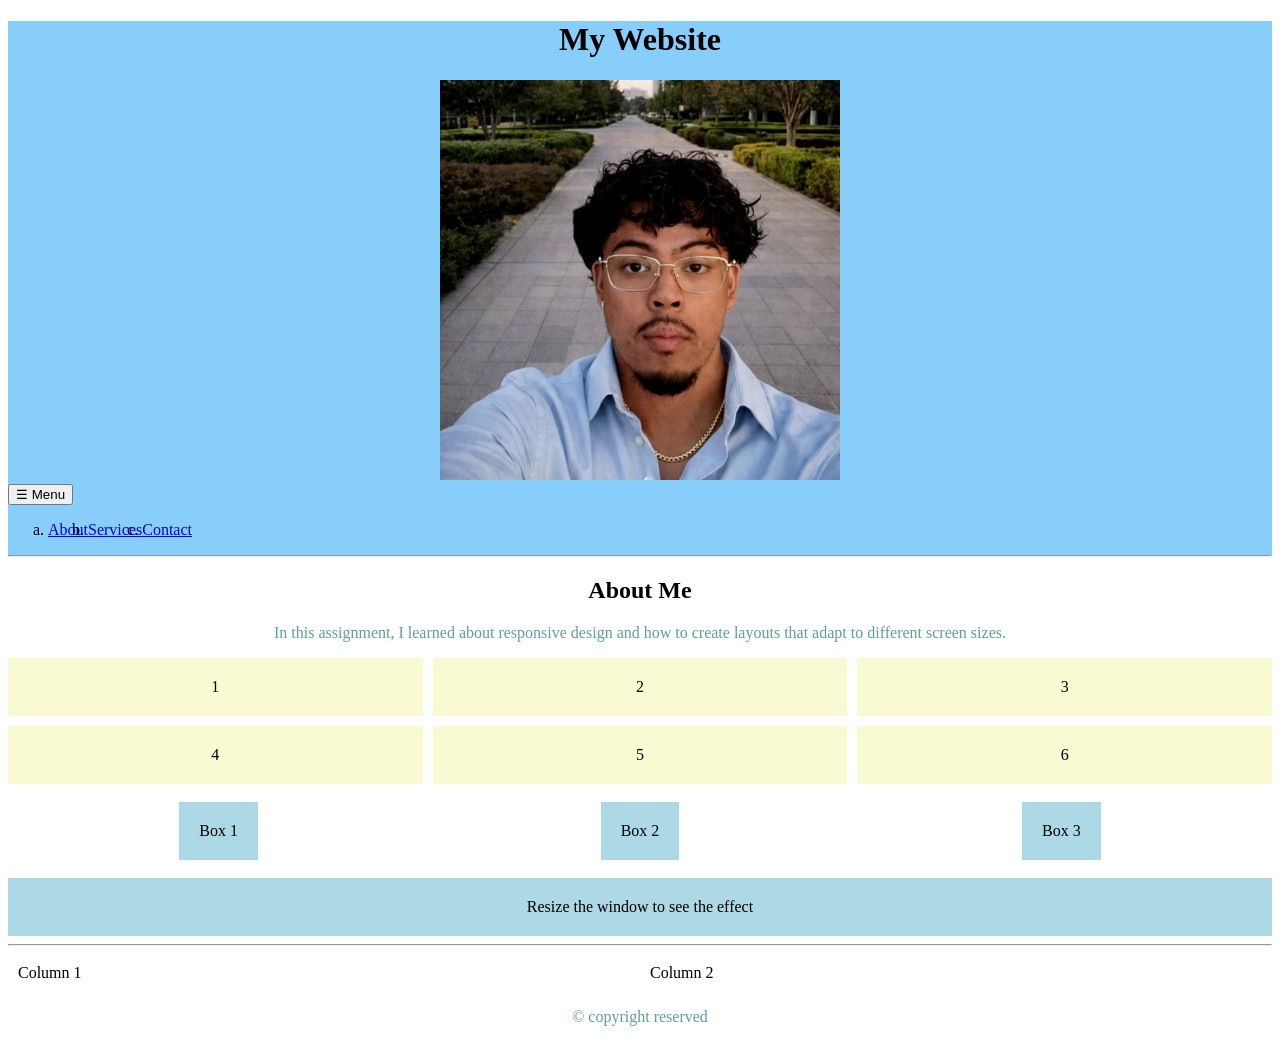
<file: WS05_Responsive_Design/index.html>
<!DOCTYPE html>
<html lang="en">
<head>
  <meta charset="UTF-8">
  <meta name="viewport" content="width=device-width, initial-scale=1.0">
  <title>WS04: Page Layout</title>
  <link rel="stylesheet" href="./styles.css">
</head>
<body>
  <header>
    <h1>My Website</h1>
    <img src="./images/Li%20PP.jpg" alt="Responsive Image" class="responsive-image">
    <nav class="responsive-nav">
      <button class="menu-toggle">☰ Menu</button>
      <ul class="nav-list">
        <li><a href="#about">About</a></li>
        <br>
        <li><a href="#services">Services</a></li>
        <br>
        <li><a href="#contact">Contact</a></li>
      </ul>
    </nav>
    <hr>
  </header>

  <main>
    <section id="about">
      <h2>About Me</h2>
      <p>
        In this assignment, I learned about responsive design and how to
        create layouts that adapt to different screen sizes.
      </p>
    </section>

    <div class="grid-container">
      <div class="grid-item">1</div>
      <div class="grid-item">2</div>
      <div class="grid-item">3</div>
      <div class="grid-item">4</div>
      <div class="grid-item">5</div>
      <div class="grid-item">6</div>
    </div>
    <br>
    <div class="flex-container">
      <div class="box">Box 1</div>
      <div class="box">Box 2</div>
      <div class="box">Box 3</div>
    </div>
    <br>
    <div class="media-query-box">Resize the window to see the effect</div>
    <hr>

    <div class="responsive-container">
      <div class="column">Column 1</div>
      <div class="column">Column 2</div>
    </div>
  </main>

  <footer>
    <p>&copy; copyright reserved</p>
  </footer>
</body>
</html>
</file>
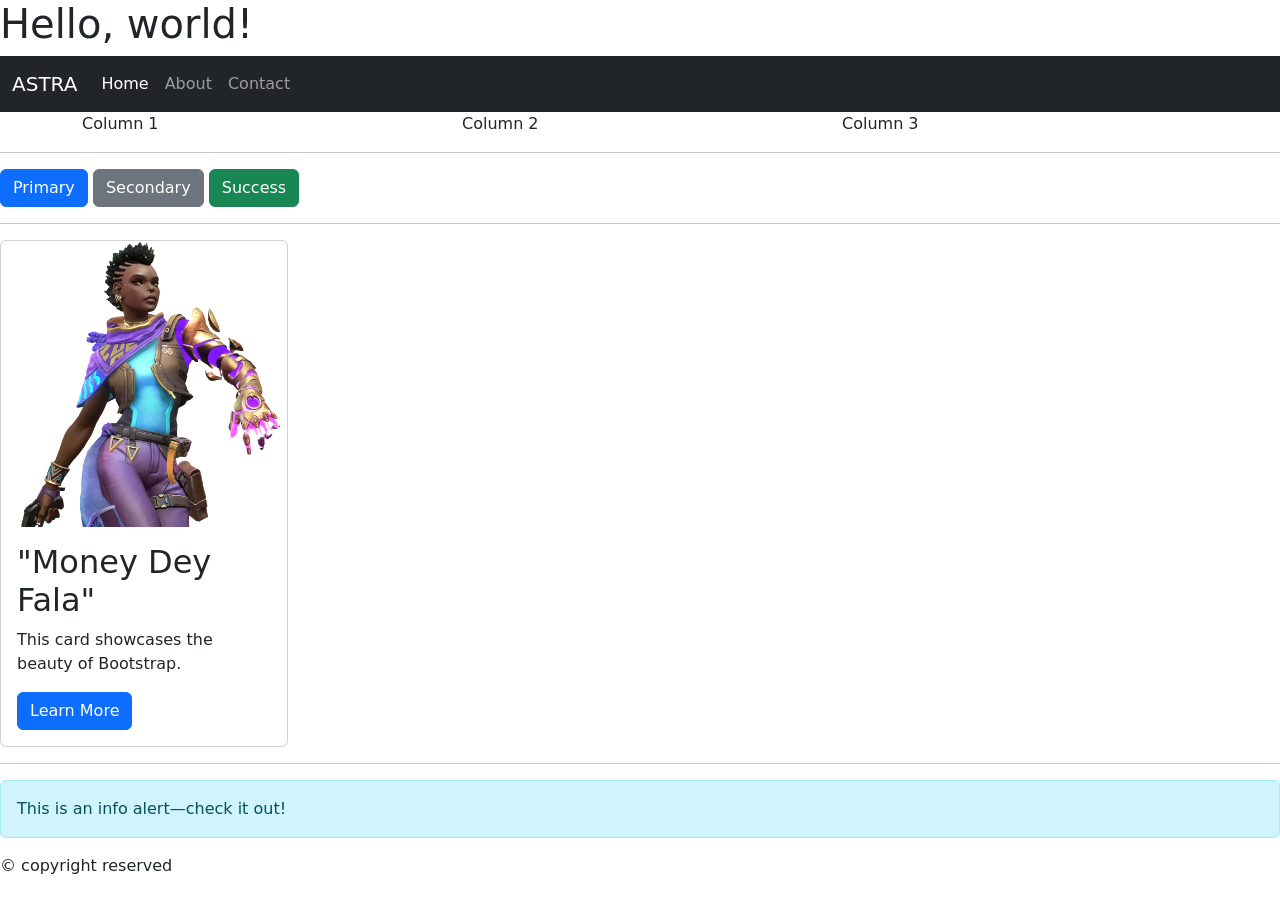
<file: WS06_Bootsrap/index.html>
<!DOCTYPE html>
<html lang="en">
  <head>
    <meta charset="utf-8">
    <meta name="viewport" content="width=device-width, initial-scale=1">
    <title>Bootstrap demo</title>
    <!-- Bootstrap CSS -->
    <link href="https://cdn.jsdelivr.net/npm/bootstrap@5.3.0/dist/css/bootstrap.min.css" rel="stylesheet">

    <!-- Bootstrap JavaScript (place before closing </body> tag) -->
    <script src="https://cdn.jsdelivr.net/npm/bootstrap@5.3.0/dist/js/bootstrap.bundle.min.js"></script>
    <link rel="icon" type="image/x-icon" href="./images/IMG_4560.ico">
  </head>
  <body>
    <header>
      <h1>Hello, world!</h1>
      <nav class="navbar navbar-expand-lg navbar-dark bg-dark">
        <div class="container-fluid">
          <a class="navbar-brand" href="#">ASTRA</a>
          <button class="navbar-toggler" type="button" data-bs-toggle="collapse" data-bs-target="#navbarNav" aria-controls="navbarNav" aria-expanded="false" aria-label="Toggle navigation">
            <span class="navbar-toggler-icon"></span>
          </button>
          <div class="collapse navbar-collapse" id="navbarNav">
            <ul class="navbar-nav me-auto mb-2 mb-lg-0">
              <li class="nav-item">
                <a class="nav-link active" aria-current="page" href="#">Home</a>
              </li>
              <li class="nav-item"><a class="nav-link" href="#">About</a></li>
              <li class="nav-item"><a class="nav-link" href="#">Contact</a></li>
            </ul>
          </div>
        </div>
      </nav>
    </header>
    <main>
      <div class="container">
        <div class="row">
          <div class="col-md-4 col-12">Column 1</div>
          <div class="col-md-4 col-12">Column 2</div>
          <div class="col-md-4 col-12">Column 3</div>
        </div>
      </div>
      <hr>
      <button class="btn btn-primary">Primary</button>
      <button class="btn btn-secondary">Secondary</button>
      <button class="btn btn-success">Success</button>
      <hr>
      <div class="card" style="width: 18rem">
        <img src="./images/astra-MAINN.webp" class="card-img-top" alt="Card Image">
        <div class="card-body">
          <h2 class="card-title">"Money Dey Fala"</h2>
          <p class="card-text">
            This card showcases the beauty of Bootstrap.
          </p>
          <a href="#" class="btn btn-primary">Learn More</a>
        </div>
      </div>
      <hr>
      <div class="alert alert-info" role="alert">
        This is an info alert—check it out!
      </div>
    </main>
    <footer>
      <p>&copy; copyright reserved</p>
    </footer>
  </body>
</html>
</file>
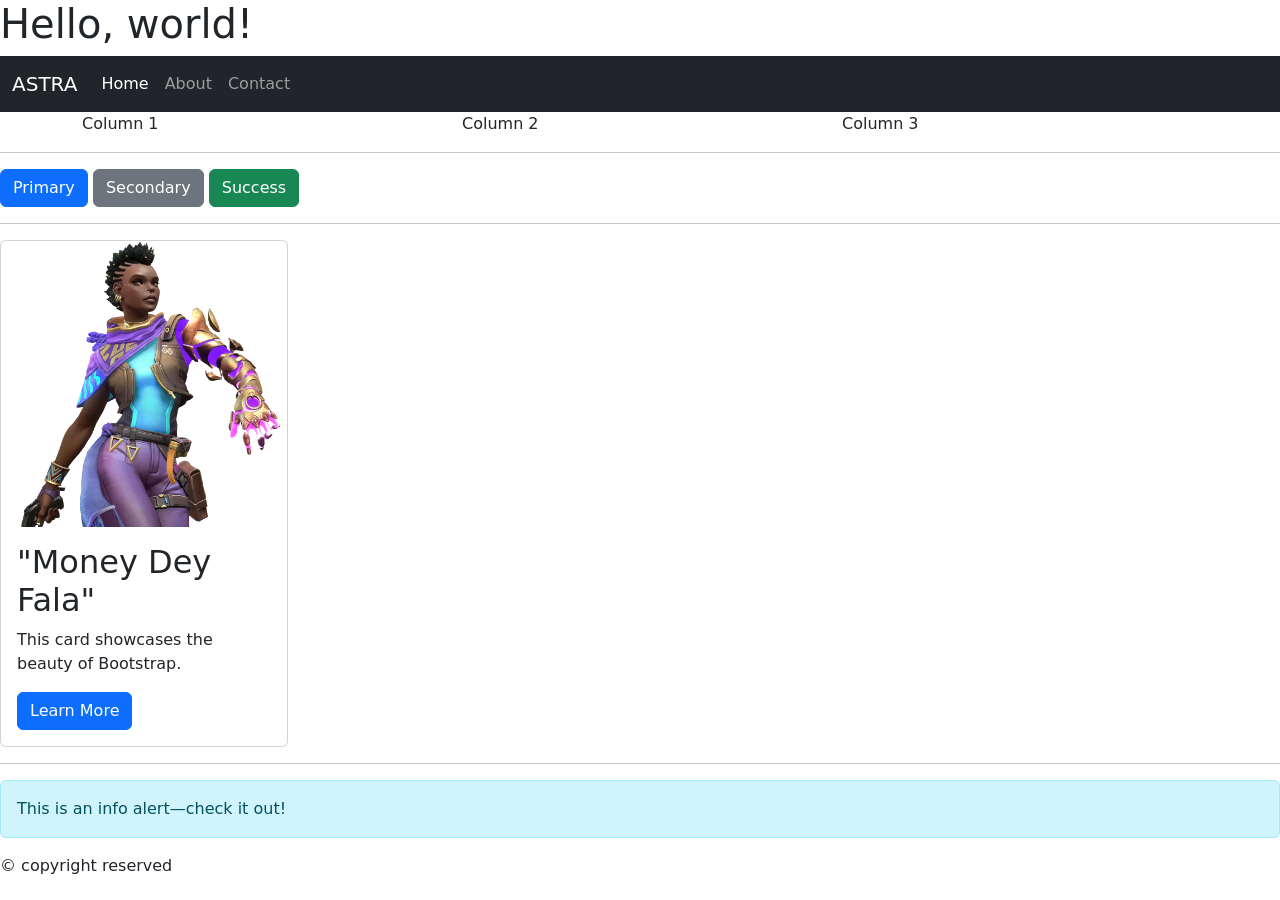
<file: WS06_Bootstrap/index.html>
<!DOCTYPE html>
<html lang="en">
  <head>
    <meta charset="utf-8">
    <meta name="viewport" content="width=device-width, initial-scale=1">
    <title>Bootstrap demo</title>
    <!-- Bootstrap CSS -->
    <link href="https://cdn.jsdelivr.net/npm/bootstrap@5.3.0/dist/css/bootstrap.min.css" rel="stylesheet">

    <!-- Bootstrap JavaScript (place before closing </body> tag) -->
    <script src="https://cdn.jsdelivr.net/npm/bootstrap@5.3.0/dist/js/bootstrap.bundle.min.js"></script>
    <link rel="icon" type="image/x-icon" href="./images/IMG_4560.ico">
  </head>
  <body>
    <header>
      <h1>Hello, world!</h1>
      <nav class="navbar navbar-expand-lg navbar-dark bg-dark">
        <div class="container-fluid">
          <a class="navbar-brand" href="#">ASTRA</a>
          <button class="navbar-toggler" type="button" data-bs-toggle="collapse" data-bs-target="#navbarNav" aria-controls="navbarNav" aria-expanded="false" aria-label="Toggle navigation">
            <span class="navbar-toggler-icon"></span>
          </button>
          <div class="collapse navbar-collapse" id="navbarNav">
            <ul class="navbar-nav me-auto mb-2 mb-lg-0">
              <li class="nav-item">
                <a class="nav-link active" aria-current="page" href="#">Home</a>
              </li>
              <li class="nav-item"><a class="nav-link" href="#">About</a></li>
              <li class="nav-item"><a class="nav-link" href="#">Contact</a></li>
            </ul>
          </div>
        </div>
      </nav>
    </header>
    <main>
      <div class="container">
        <div class="row">
          <div class="col-md-4 col-12">Column 1</div>
          <div class="col-md-4 col-12">Column 2</div>
          <div class="col-md-4 col-12">Column 3</div>
        </div>
      </div>
      <hr>
      <button class="btn btn-primary">Primary</button>
      <button class="btn btn-secondary">Secondary</button>
      <button class="btn btn-success">Success</button>
      <hr>
      <div class="card" style="width: 18rem">
        <img src="./images/astra-MAINN.jpg" class="card-img-top" alt="Card Image">
        <div class="card-body">
          <h2 class="card-title">"Money Dey Fala"</h2>
          <p class="card-text">
            This card showcases the beauty of Bootstrap.
          </p>
          <a href="#" class="btn btn-primary">Learn More</a>
        </div>
      </div>
      <hr>
      <div class="alert alert-info" role="alert">
        This is an info alert—check it out!
      </div>
    </main>
    <footer>
      <p>&copy; copyright reserved</p>
    </footer>
  </body>
</html>
</file>
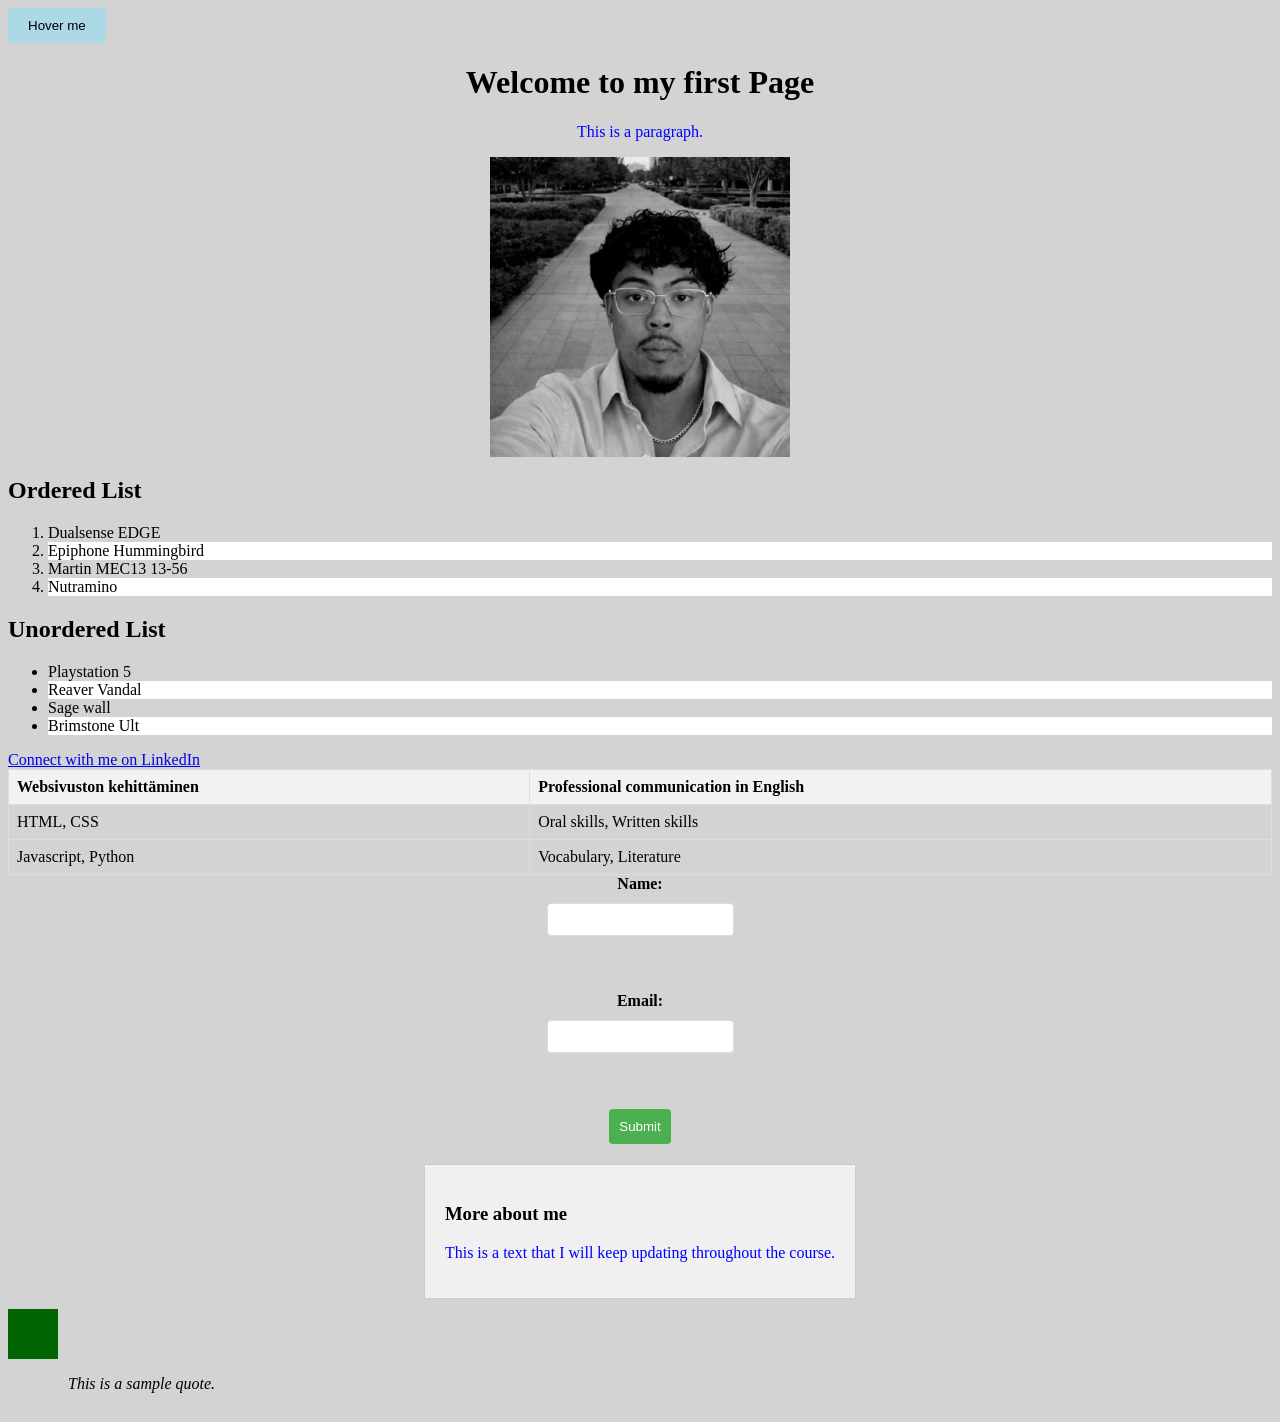
<file: WS03_CSS_Advanced/tuntiharjoitus/index.html>
<!doctype html>
<html lang="en">
  <head>
    <title>My first HTML page</title>
    <style>
      p {
        color: blue;
        text-align: center;
      }

      body {
        background-color: lightgray;
      }

      h1 {
        font-size: 2em;
        text-align: center;
      }

      img {
        width: 300px;
        height: auto;
        display: block;
        margin: 0 auto;
        align-items: center;
      }
      .content-box {
        padding: 20px;
        margin: 10px;
        background-color: #f0f0f0;
        border: 1px solid #ccc;
      }
      table {
        width: 100%;
        border-collapse: collapse;
      }

      th,
      td {
        border: 1px solid #ddd;
        padding: 8px;
        text-align: left;
      }

      th {
        background-color: #f2f2f2;
      }

      form {
        display: flex;
        flex-direction: column;
        gap: 10px;
      }

      label {
        font-weight: bold;
      }

      input[type="text"],
      input[type="email"] {
        padding: 8px;
        border: 1px solid #ddd;
        border-radius: 4px;
      }

      input[type="submit"] {
        background-color: #4caf50;
        color: white;
        padding: 10px;
        border: none;
        border-radius: 4px;
        cursor: pointer;
      }

      input[type="submit"] :hover {
        background-color: #45a049;
      }

      .transition-button {
        background-color: lightblue;
        padding: 10px 20px;
        border: none;
        cursor: pointer;
        transition: background-color 0.3s ease;
      }

      .transition-button:hover {
        background-color: lightcoral;
      }

      .animation-box {
        width: 50px;
        height: 50px;
        background-color: darkgreen;
        position: relative;
        animation: move 2s infinite alternate;
      }

      @keyframes move {
        from {
          left: 0;
        }
        to {
          left: 100px;
        }
      }

      .pseudo-list li:nth-child(odd) {
        background-color: lightgrey;
      }

      .pseudo-list li:nth-child(even) {
        background-color: white;
      }

      .filter-image {
        filter: grayscale(100%);
        transition: filter 0.3s ease;
      }

      .filter-image:hover {
        filter: grayscale(0%);
      }

      .quote {
        position: relative;
        padding-left: 20px;
        font-style: italic;
      }

      .quote::before {
        content: '"';
        font-size: 40px;
        position: absolute;
        left: 0;
        top: 0;
        color: lightgrey;
      }

      form {
        display: flex;
        flex-direction: column;
        align-items: center;
      }
    </style>
  </head>
  <body>
    <button class="transition-button">Hover me</button>
    <h1>Welcome to my first Page</h1>
    <p>This is a paragraph.</p>
    <img
      src="./images/Li%20PP.jpg"
      alt="Kuvalinkki on rikki.."
      class="filter-image"
    />
    <h2>Ordered List</h2>
    <ol class="pseudo-list">
      <li>Dualsense EDGE</li>
      <li>Epiphone Hummingbird</li>
      <li>Martin MEC13 13-56</li>
      <li>Nutramino</li>
    </ol>
    <h2>Unordered List</h2>
    <ul class="pseudo-list">
      <li>Playstation 5</li>
      <li>Reaver Vandal</li>
      <li>Sage wall</li>
      <li>Brimstone Ult</li>
    </ul>
    <a href="https://www.linkedin.com/in/patrick-o-3a4900303"
      >Connect with me on LinkedIn</a
    >
    <table>
      <tr>
        <th>Websivuston kehittäminen</th>
        <th>Professional communication in English</th>
      </tr>
      <tr>
        <td>HTML, CSS</td>
        <td>Oral skills, Written skills</td>
      </tr>
      <tr>
        <td>Javascript, Python</td>
        <td>Vocabulary, Literature</td>
      </tr>
    </table>
    <form>
      <label for="name">Name:</label>
      <input type="text" id="name" name="name" /><br /><br />
      <label for="email">Email:</label>
      <input type="email" id="email" name="email" /><br /><br />
      <input type="submit" value="Submit" />
      <div class="content-box">
        <h3>More about me</h3>
        <p>This is a text that I will keep updating throughout the course.</p>
      </div>
    </form>
    <div class="animation-box"></div>
    <blockquote class="quote">This is a sample quote.</blockquote>
  </body>
</html>
</file>
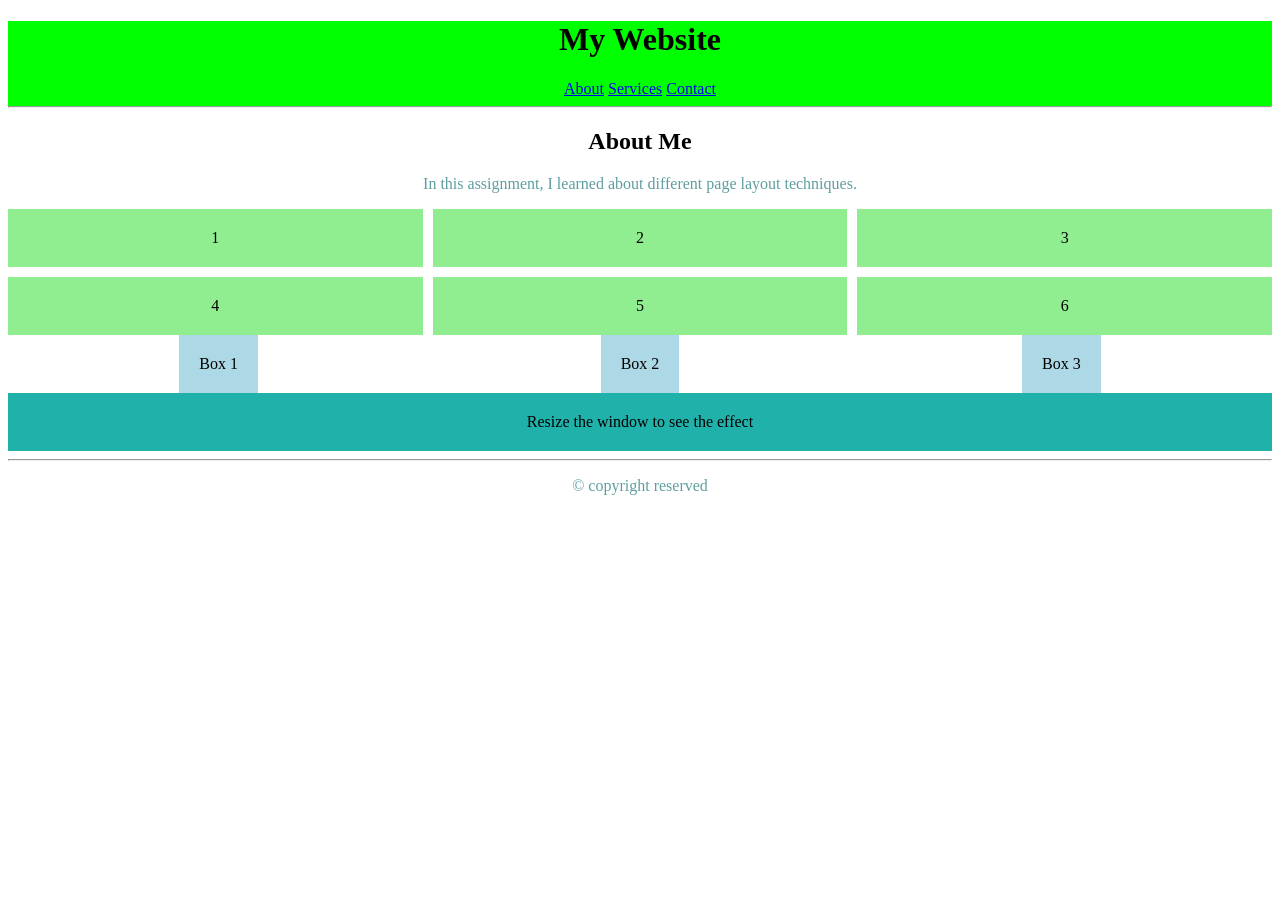
<file: WS04_Page_Layout/tuntiharjoitus/index.html>
<!DOCTYPE html>
<html lang="en">
    <head>
        <meta charset="UTF-8">
        <meta name="viewport" content="width=device-width, initial-scale=1.0">
        <title>WS04: Page Layout</title>
        <link rel="stylesheet" href="./styles.css">

    </head>

    <body>
        <header>
            <h1>My Website</h1>

            <nav>
                    <a href="#about">About</a>
                    <a href="#services">Services</a>
                    <a href="#contact">Contact</a>
            </nav>
            <hr>
        </header>

        <main>
            <section id="about">
                <h2>About Me</h2>
                <p>In this assignment, I learned about different page layout techniques.</p>
            </section>
    
        <div class="grid-container">
            <div class="grid-item">1</div>
            <div class="grid-item">2</div>
            <div class="grid-item">3</div>
            <div class="grid-item">4</div>
            <div class="grid-item">5</div>
            <div class="grid-item">6</div>
        </div>

        <div class="flex-container">
            <div class="box">Box 1</div>
            <div class="box">Box 2</div>
            <div class="box">Box 3</div>
        </div>

        <div class="responsive-box">Resize the window to see the effect</div>
        <hr>
        </main>

        <footer>
            <p>&copy; copyright reserved</p>
        </footer>

    </body>
</html>
</file>
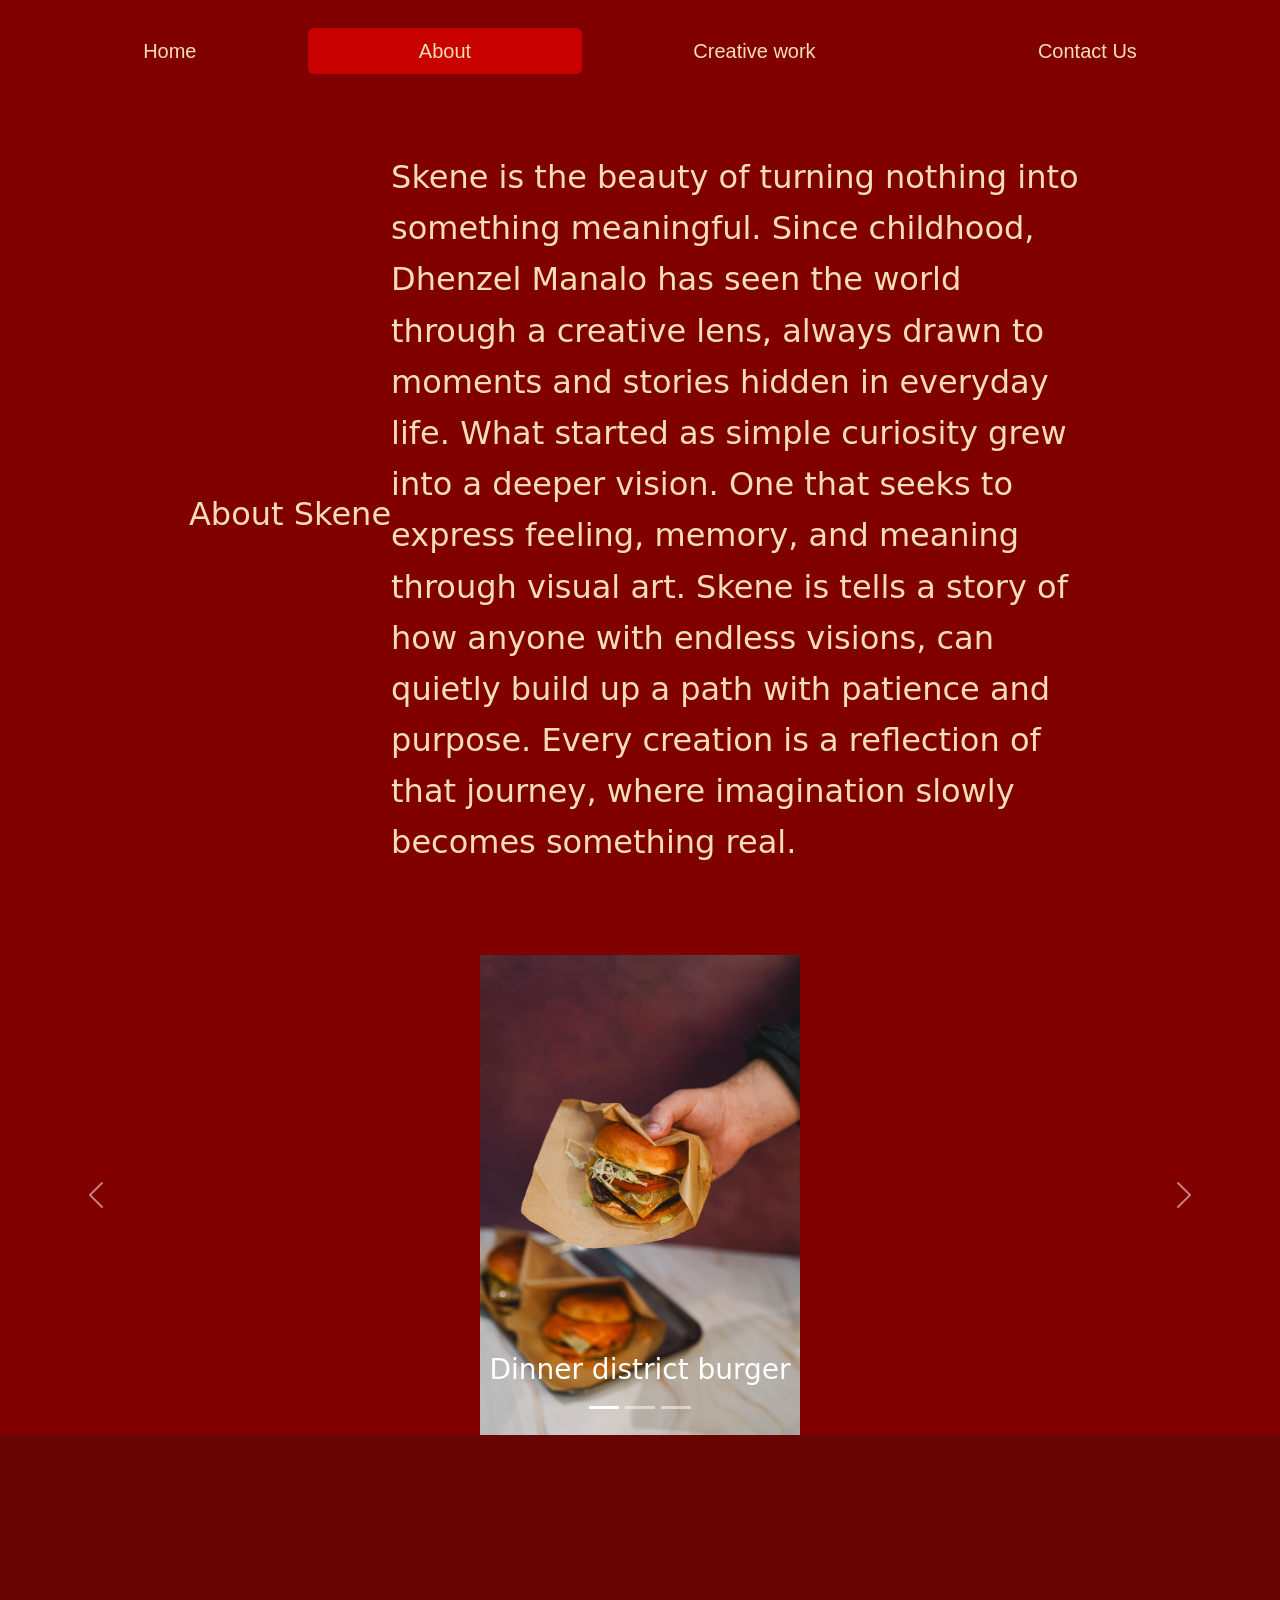
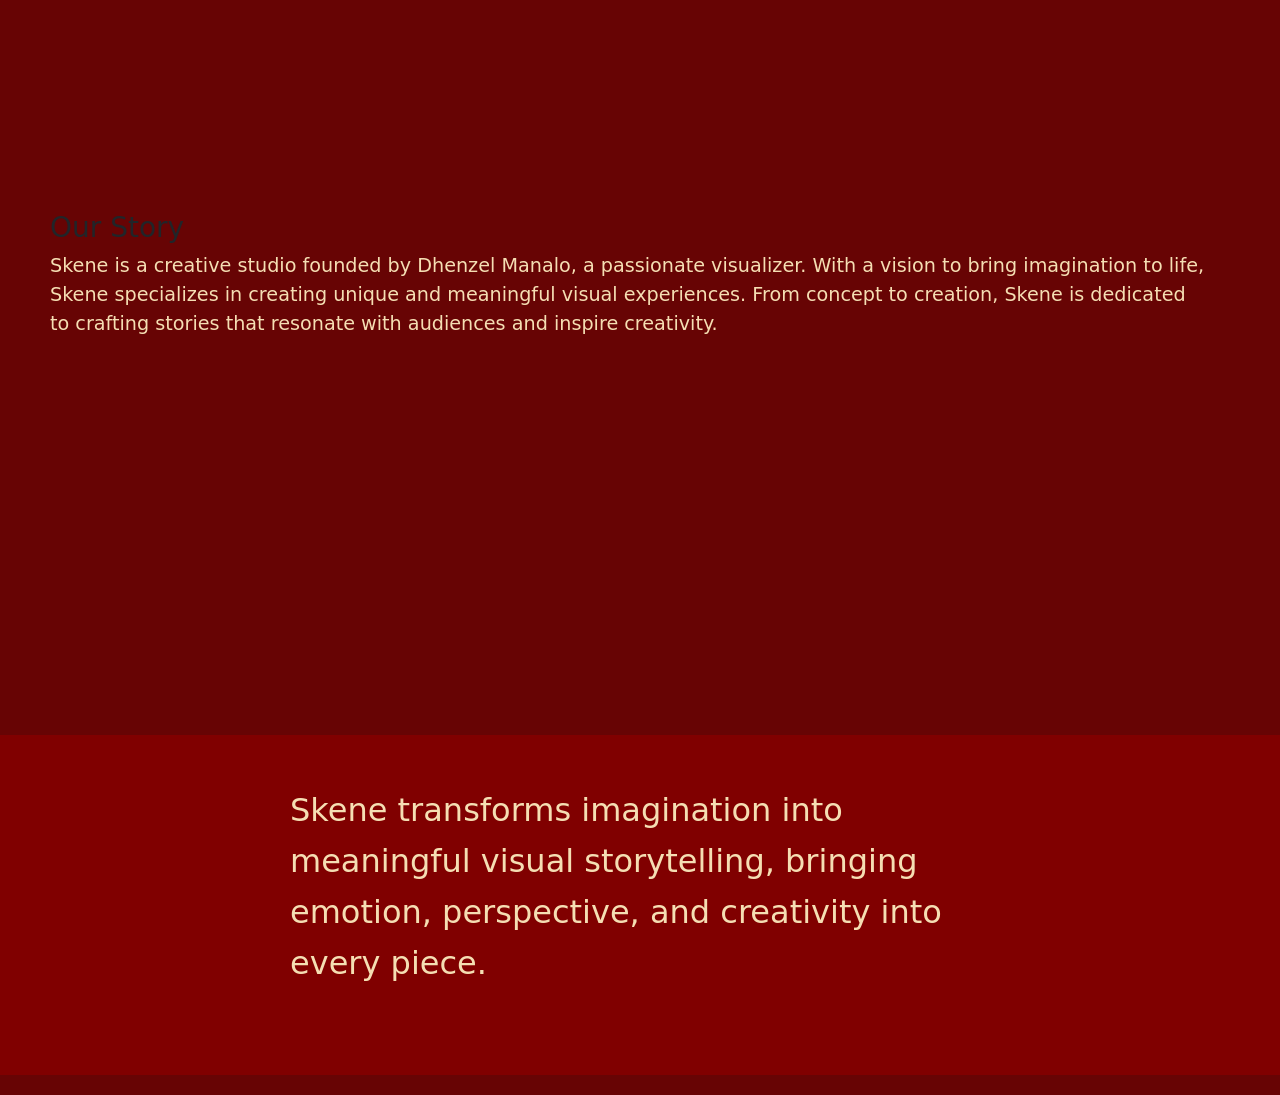
<file: WS07_Project/about.html>
<!DOCTYPE html>
<html lang="en">
  <head>
    <meta charset="utf-8">
    <meta name="viewport" content="width=device-width, initial-scale=1">
    <title>SKENE</title>
    <link href="https://cdn.jsdelivr.net/npm/bootstrap@5.3.8/dist/css/bootstrap.min.css" rel="stylesheet" integrity="sha384-sRIl4kxILFvY47J16cr9ZwB07vP4J8+LH7qKQnuqkuIAvNWLzeN8tE5YBujZqJLB" crossorigin="anonymous">
    <link rel="stylesheet" href="./styles.css">
  </head>
  <body>
    <header>
            <nav class="navbar navbar-expand-lg">
    
                <div class="container-fluid">

                <button class="navbar-toggler" type="button" data-bs-toggle="collapse" data-bs-target="#navbarNav">
                <span class="navbar-toggler-icon"></span>
                </button>

                <div class="collapse navbar-collapse" id="navbarNav">
                <div class="nav nav-pills nav-fill w-100">
                <a class="nav-link" href="index.html">Home</a>
                <a class="nav-link active" href="about.html">About</a>
                <a class="nav-link" href="cw.html">Creative work</a>
                <a class="nav-link" href="cu.html">Contact Us</a>

            </div>

        </div>

    </div>

            </nav>
    </header>
            
    <main>

        <section class="text-section">
            <h3 class="reveal-text">About Skene</h3>
            <br>
            <p class="reveal-text">Skene is the beauty of turning nothing into something meaningful. Since childhood, Dhenzel Manalo has seen the world through a creative lens, always drawn to moments and stories hidden in everyday life.
                What started as simple curiosity grew into a deeper vision. One that seeks to express feeling, memory, and meaning through visual art.
                Skene is tells a story of how anyone with endless visions, can quietly build up a path with patience and purpose. Every creation is a reflection of that journey, where imagination slowly becomes something real.</p>
        </section>

        <div id="carouselExampleCaptions" class="carousel slide">
  
        <div class="carousel-indicators">
        <button type="button" data-bs-target="#carouselExampleCaptions" data-bs-slide-to="0" class="active" aria-current="true" aria-label="Slide 1"></button>
        <button type="button" data-bs-target="#carouselExampleCaptions" data-bs-slide-to="1" aria-label="Slide 2"></button>
        <button type="button" data-bs-target="#carouselExampleCaptions" data-bs-slide-to="2" aria-label="Slide 3"></button>
    </div>
        <div class="carousel-inner">
        <div class="carousel-item active">
            <img src="./images/dd1.jpg" class="d-block mx-auto w-25" alt="Beef Burger">
        <div class="carousel-caption d-none d-md-block">
            <h3>Dinner district burger</h3>
        </div>
    </div>
        <div class="carousel-item">
            <img src="./images/dd3.jpg" class="d-block mx-auto w-25" alt="Tacos">
        <div class="carousel-caption d-none d-md-block">
            <h3>Dinner District Tacos</h3>
        </div>
    </div>
        <div class="carousel-item">
            <img src="./images/DDcb.jpg" class="d-block mx-auto w-25" alt="Chicken burger">
        <div class="carousel-caption d-none d-md-block">
            <h3>From vision to reality</h3>
      </div>
    </div>
  </div>
        <button class="carousel-control-prev" type="button" data-bs-target="#carouselExampleCaptions" data-bs-slide="prev">
            <span class="carousel-control-prev-icon" aria-hidden="true"></span>
            <span class="visually-hidden">Previous</span>
        </button>
        <button class="carousel-control-next" type="button" data-bs-target="#carouselExampleCaptions" data-bs-slide="next">
            <span class="carousel-control-next-icon" aria-hidden="true"></span>
            <span class="visually-hidden">Next</span>
        </button>
        </div>

        <section class="hero">

            <div class="hero-left2">
            <h3>Our Story</h3>
            <p>Skene is a creative studio founded by Dhenzel Manalo, a passionate visualizer. With a vision to bring imagination to life, Skene specializes in creating unique and meaningful visual experiences. From concept to creation, Skene is dedicated to crafting stories that resonate with audiences and inspire creativity.</p>
        </div>
        </section>

        <section class="text-section">
        <p class="reveal-text">Skene transforms imagination into meaningful visual storytelling, bringing emotion, perspective, and creativity into every piece.</p>
    </section>
            </main>
    <footer>

    </footer>
    <script src="https://cdn.jsdelivr.net/npm/bootstrap@5.3.8/dist/js/bootstrap.bundle.min.js" integrity="sha384-FKyoEForCGlyvwx9Hj09JcYn3nv7wiPVlz7YYwJrWVcXK/BmnVDxM+D2scQbITxI" crossorigin="anonymous"></script>
  </body>
</html>
</file>
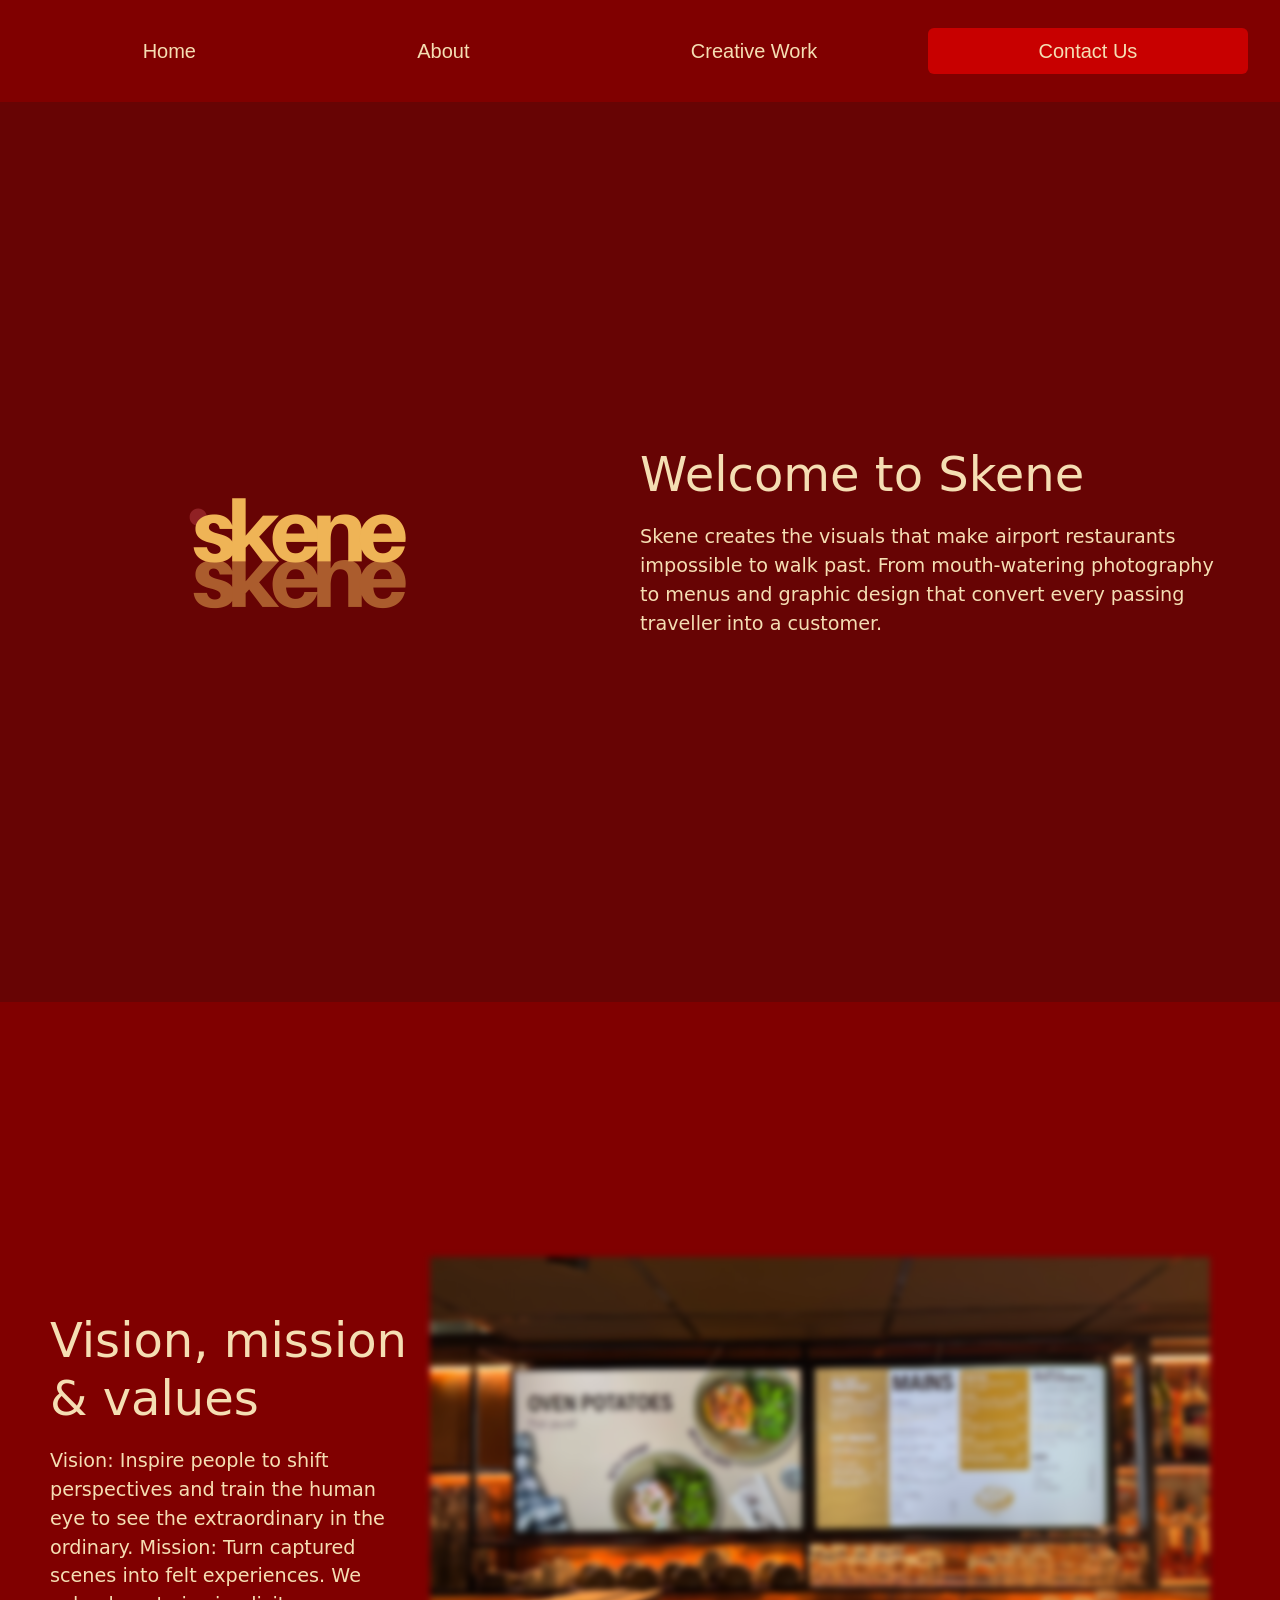
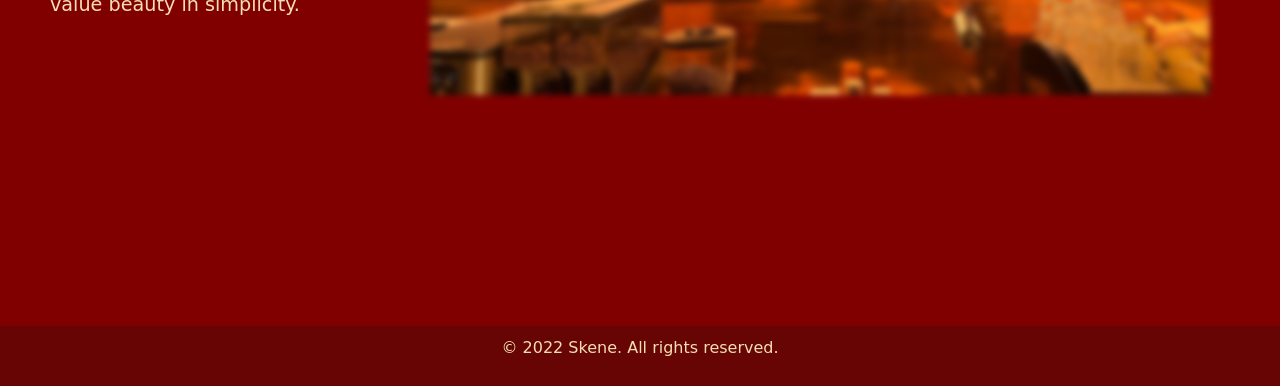
<file: WS07_Project/cu.html>
<!DOCTYPE html>
<html lang="en">
  <head>
    <meta charset="utf-8">
    <meta name="viewport" content="width=device-width, initial-scale=1">
    <title>SKENE</title>
    <link href="https://cdn.jsdelivr.net/npm/bootstrap@5.3.8/dist/css/bootstrap.min.css" rel="stylesheet" integrity="sha384-sRIl4kxILFvY47J16cr9ZwB07vP4J8+LH7qKQnuqkuIAvNWLzeN8tE5YBujZqJLB" crossorigin="anonymous">
    <link rel="stylesheet" href="./styles.css">
  </head>
  <body>
    <header>
            <nav class="navbar navbar-expand-lg">
    
            <div class="container-fluid">

                <button class="navbar-toggler" type="button" data-bs-toggle="collapse" data-bs-target="#navbarNav">
                <span class="navbar-toggler-icon"></span>
                </button>

                <div class="collapse navbar-collapse" id="navbarNav">
                    <div class="nav nav-pills nav-fill w-100">
                        <a class="nav-link" href="index.html">Home</a>
                        <a class="nav-link" href="./about.html">About</a>
                        <a class="nav-link" href="cw.html">Creative Work</a>
                        <a class="nav-link active" href="cu.html">Contact Us</a>
                    </div>
                </div>
            </div>

            </nav>
    </header>
            
    <main>

        <section class="hero">

        <div class="hero-left">
            <img src="./images/4.png" alt="Logo" class="hero-logo">
        </div>

         <div class="hero-right">
            <h1>Welcome to Skene</h1>
            <p>Skene creates the visuals that make airport restaurants impossible to walk past. From mouth-watering photography to menus and graphic design that convert every passing traveller into a customer.</p>
        </div>

        </section>
        <br>
        <section class="hero2">
                
            <div class="hero-left2">
                <h1>Vision, mission & values</h1>
                <p>Vision: Inspire people to shift perspectives
                    and train the human eye to see the extraordinary
                    in the ordinary. Mission: Turn captured scenes into felt experiences.
                    We value beauty in simplicity.</p>
            </div>

            <div class="hero-right2">
            <img src="./images/inaction.jpg" alt="Logo" class="hero-logo2">
        </div>

        </section>
    </main>
    <footer>
        <p>&copy; 2022 Skene. All rights reserved.</p>
    </footer>
    <script src="https://cdn.jsdelivr.net/npm/bootstrap@5.3.8/dist/js/bootstrap.bundle.min.js" integrity="sha384-FKyoEForCGlyvwx9Hj09JcYn3nv7wiPVlz7YYwJrWVcXK/BmnVDxM+D2scQbITxI" crossorigin="anonymous"></script>
  </body>
</html>
</file>
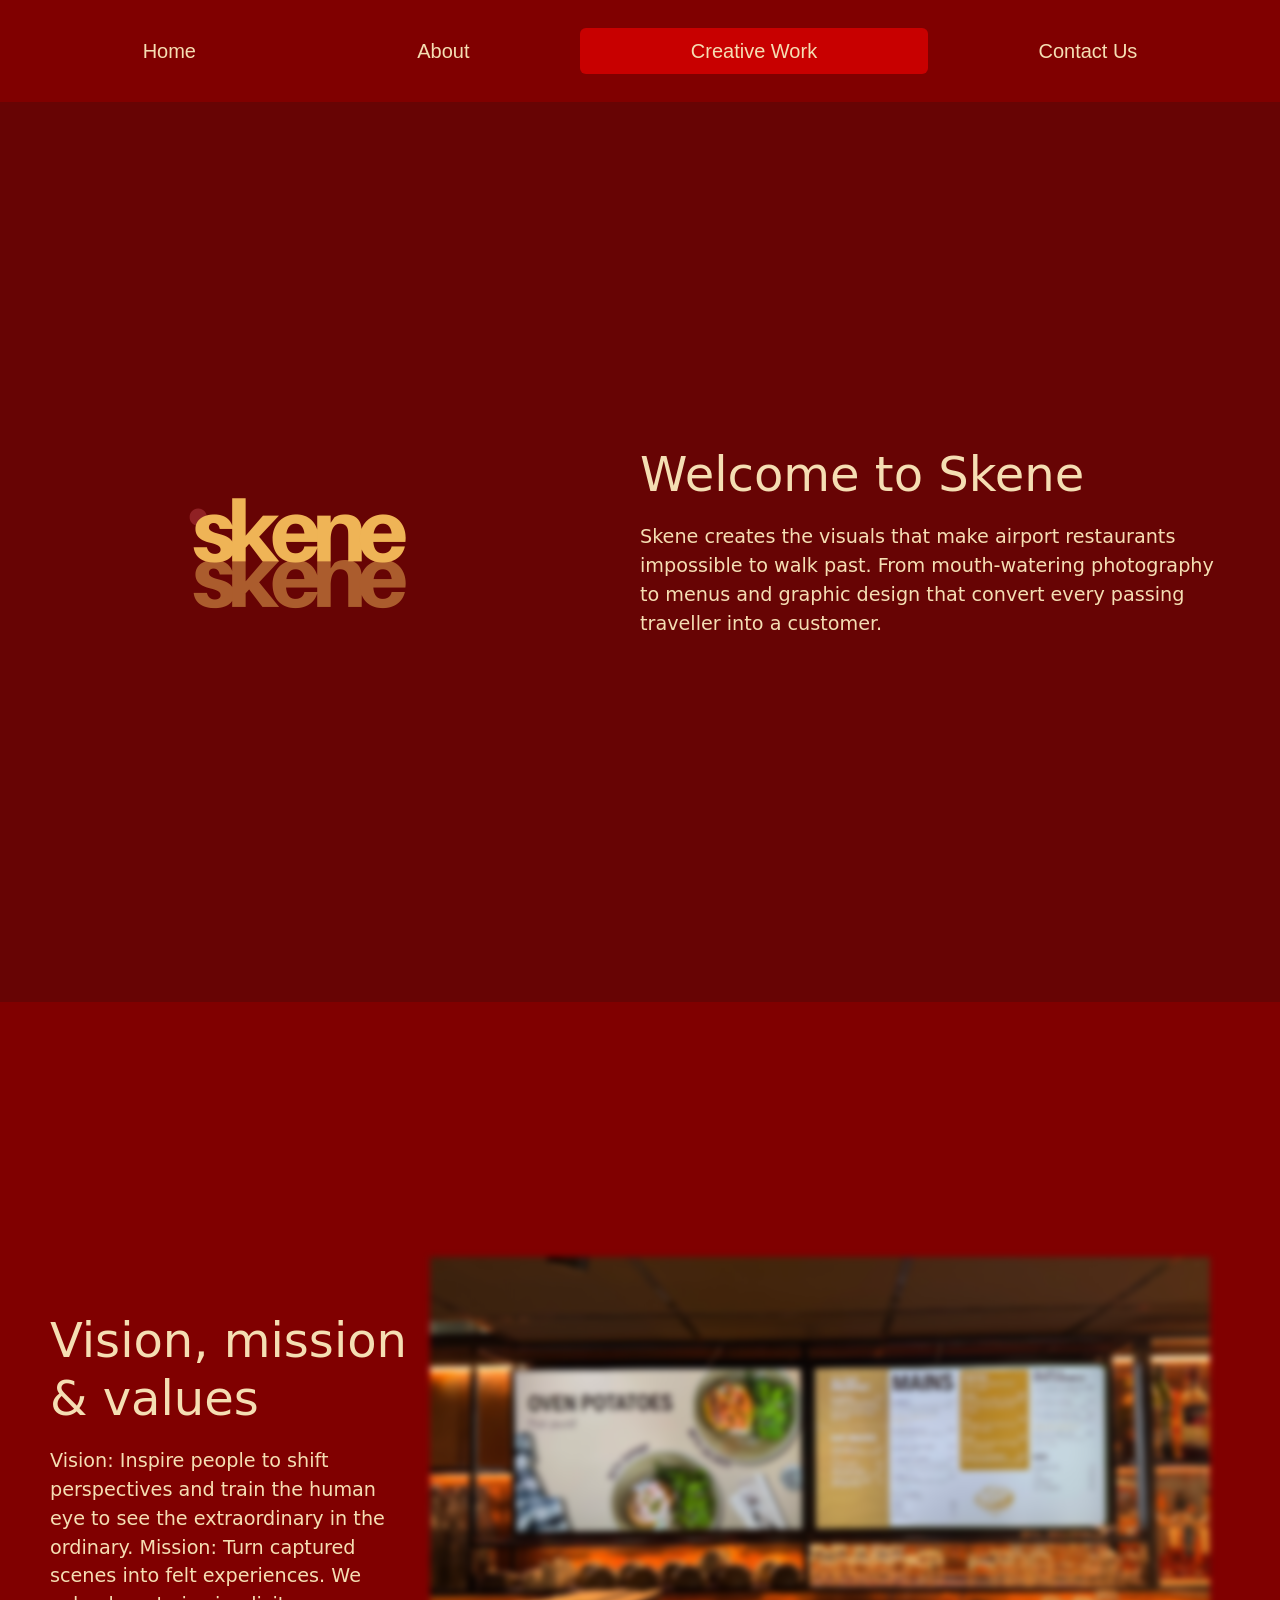
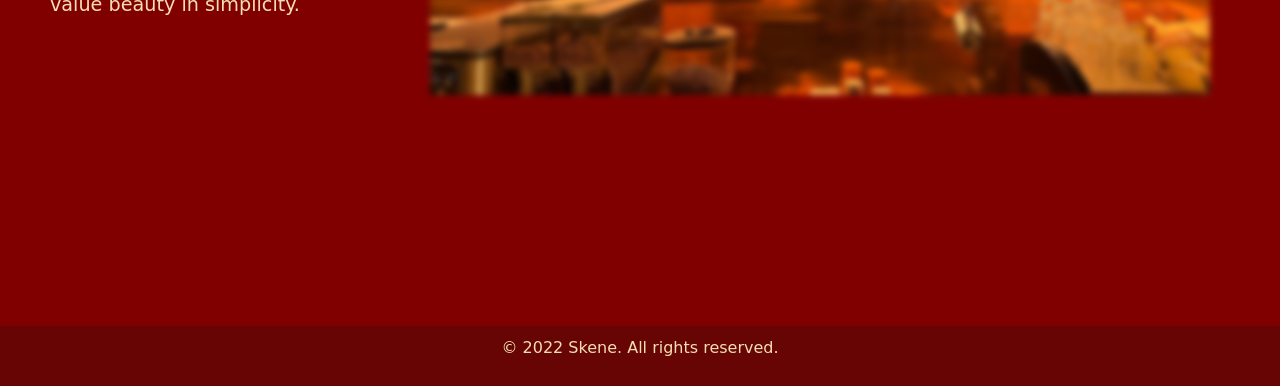
<file: WS07_Project/cw.html>
<!DOCTYPE html>
<html lang="en">
  <head>
    <meta charset="utf-8">
    <meta name="viewport" content="width=device-width, initial-scale=1">
    <title>SKENE</title>
    <link href="https://cdn.jsdelivr.net/npm/bootstrap@5.3.8/dist/css/bootstrap.min.css" rel="stylesheet" integrity="sha384-sRIl4kxILFvY47J16cr9ZwB07vP4J8+LH7qKQnuqkuIAvNWLzeN8tE5YBujZqJLB" crossorigin="anonymous">
    <link rel="stylesheet" href="./styles.css">
  </head>
  <body>
    <header>
            <nav class="navbar navbar-expand-lg">
    
            <div class="container-fluid">

                <button class="navbar-toggler" type="button" data-bs-toggle="collapse" data-bs-target="#navbarNav">
                <span class="navbar-toggler-icon"></span>
                </button>

                <div class="collapse navbar-collapse" id="navbarNav">
                    <div class="nav nav-pills nav-fill w-100">
                        <a class="nav-link" href="index.html">Home</a>
                        <a class="nav-link" href="./about.html">About</a>
                        <a class="nav-link active" href="cw.html">Creative Work</a>
                        <a class="nav-link" href="cu.html">Contact Us</a>
                    </div>
                </div>
            </div>

            </nav>
    </header>
            
    <main>

        <section class="hero">

        <div class="hero-left">
            <img src="./images/4.png" alt="Logo" class="hero-logo">
        </div>

         <div class="hero-right">
            <h1>Welcome to Skene</h1>
            <p>Skene creates the visuals that make airport restaurants impossible to walk past. From mouth-watering photography to menus and graphic design that convert every passing traveller into a customer.</p>
        </div>

        </section>
        <br>
        <section class="hero2">
                
            <div class="hero-left2">
                <h1>Vision, mission & values</h1>
                <p>Vision: Inspire people to shift perspectives
                    and train the human eye to see the extraordinary
                    in the ordinary. Mission: Turn captured scenes into felt experiences.
                    We value beauty in simplicity.</p>
            </div>

            <div class="hero-right2">
            <img src="./images/inaction.jpg" alt="Logo" class="hero-logo2">
        </div>

        </section>
    </main>
    <footer>
        <p>&copy; 2022 Skene. All rights reserved.</p>
    </footer>
    <script src="https://cdn.jsdelivr.net/npm/bootstrap@5.3.8/dist/js/bootstrap.bundle.min.js" integrity="sha384-FKyoEForCGlyvwx9Hj09JcYn3nv7wiPVlz7YYwJrWVcXK/BmnVDxM+D2scQbITxI" crossorigin="anonymous"></script>
  </body>
</html>
</file>
<file: WS05_Responsive_Design/styles.css>
header {
            background-color: lightskyblue;
            text-align: center;
        }

        h2 {
            text-align: center;
        }

        p {
            color: cadetblue;
            text-align: center;
        }
        
        .grid-container {
            display: grid;
            grid-template-columns: repeat(3, 1fr);
            grid-gap: 10px;
        }

        .grid-item {
            background-color: lightgoldenrodyellow;
            padding: 20px;
            text-align: center;
        }

        .flex-container {
            display: flex;
            justify-content: space-around;
            align-items: center;
        }

        .box {
            background-color: lightblue;
            padding: 20px;
            text-align: center;
        }

        .responsive-box {
            padding: 20px;
            text-align: center;
        }

    .media-query-box {
        padding: 20px;
        text-align: center;
    }

        @media (max-width: 600px) {
            .media-query-box {
                background-color: lightcoral;
            }
        }

        @media (min-width: 601px) {
            .media-query-box {
                background-color: lightblue;
            }
        }

        .responsive-container {
            display: flex;
            flex-wrap: wrap;
        }

        .column {
            flex: 1;
            padding: 10px;
        }

        @media (max-width: 600px) {
            .column {
                flex: 100%
            }
        }

        .responsive-image {
            max-width: 100%;
            height: auto;
        }

        .responsive-nav .nav-list {
            display: flex;
            list-style: lower-alpha;
        }

        @media (max-width: 600px) {
            .responsive-nav .nav-list {
                display: none;
            }
        }

        .responsive-nav .menu-toggle {
            display: block;
        }
</file>
<file: WS04_Page_Layout/tuntiharjoitus/styles.css>
header {
            background-color: lime;
            text-align: center;
        }

        h2 {
            text-align: center;
        }

        p {
            color: cadetblue;
            text-align: center;
        }
        
        .grid-container {
            display: grid;
            grid-template-columns: repeat(3, 1fr);
            grid-gap: 10px;
        }

        .grid-item {
            background-color: lightgreen;
            padding: 20px;
            text-align: center;
        }

        .flex-container {
            display: flex;
            justify-content: space-around;
            align-items: center;
        }

        .box {
            background-color: lightblue;
            padding: 20px;
            text-align: center;
        }

        .responsive-box {
            padding: 20px;
            text-align: center;
        }

        @media (max-width: 600px) {
            .responsive-box {
                background-color: lightcoral;
            }
        }

        @media (min-width: 601px) {
            .responsive-box {
                background-color: lightseagreen;
            }
        }
</file>
<file: WS07_Project/styles.css>
html, body {
    overflow-x: hidden;
    width: 100%;
}

header {
    text-align: center;
    color: wheat;
}

.nav {
    background-color: maroon;
    align-items: center;
    padding: 20px;
}

.nav-pills .nav-link.active {
    background-color: rgb(200, 0, 0);
    color: wheat;
}

.nav-pills .nav-link {
    color: wheat;
    font-size: 1.25rem;
    font-family: 'Aileron', sans-serif;
}

figure {
    text-align: center;
    margin: 15px;
}

.carousel-item {
    text-align: center;
    font-size: smaller;
}

.carousel-caption {
    width: 25%;
    left: 50%;
    text-align: center;
    transform: translateX(-50%);
}

body {
    background-color: maroon;
}

.hero {
  display: flex;
  align-items: center;
  justify-content: space-between;
  min-height: 100vh;
  padding: 50px;
  background: rgb(103, 4, 4);
}

.hero-left, .hero-right, .hero-left2, .hero-right2 {
  flex: 1;
}

.hero-logo {
  width: 500px;
  height: auto;
  align-self: start;
}

.hero-right h1 {
  font-size: 3rem;
  margin-bottom: 20px;
  color: wheat;
}

.hero-right p {
  font-size: 1.2rem;
  margin-bottom: 20px;
  color: wheat;
}

.hero2 {
  display: flex;
  align-items: center;
  justify-content: space-between;
  min-height: 100vh;
  padding: 50px;
  background: maroon;
}

.hero-logo2 {
  width: 800px;
  height: auto;
  align-self: flex-end;
  flex: 1;
  padding-right: 20px;
  
  filter: blur(3px);

  transition: filter 0.5s ease;
}

.hero-logo2:hover {
  filter: blur(0);
}

.hero-left2, .hero-left3 {
  flex: 5;
  padding-right: 20px;
}

.hero-left2 h1 {
  font-size: 3rem;
  margin-bottom: 20px;
  color: wheat;
}

.hero-left2 p {
  font-size: 1.2rem;
  margin-bottom: 20px;
  color: wheat;
}

.hero3 {
  display: flex;
  align-items: center;
  justify-content: space-between;
  min-height: 100vh;
  padding: 50px;
  background: rgb(103, 4, 4);
}

.hero-left3 h3{
  font-size: 3rem;
  margin-bottom: 20px;
  color: wheat;
}

.hero-left3 p {
  font-size: 1.2rem;
  margin-bottom: 20px;
  color: wheat;
}

footer {
    text-align: center;
    padding: 10px;
    background-color: rgb(103, 4, 4);
    color: wheat;
}

.text-section {
  font-size: 3rem;
  margin-bottom: 20px;
  color: wheat;
  display: flex;
  justify-content: center;
  align-items: center;

  padding: 50px;
}

.reveal-text {
  max-width: 700px;

  font-size: 2rem;
  line-height: 1.6;

  opacity: 0;
  filter: blur(10px);

  transform: translateY(50px);

  animation: reveal 2s ease forwards;
}

@keyframes reveal {

  to {
    opacity: 1;
    filter: blur(0);

    transform: translateY(0);
  }

}

@media (max-width: 768px) {

.hero, .hero2 {
  flex-direction: column;
  text-align: center;
}

.hero-logo .hero-logo2 {
  min-width: 100px;
  max-width: 100%;
  height: auto;
}

}
</file>
